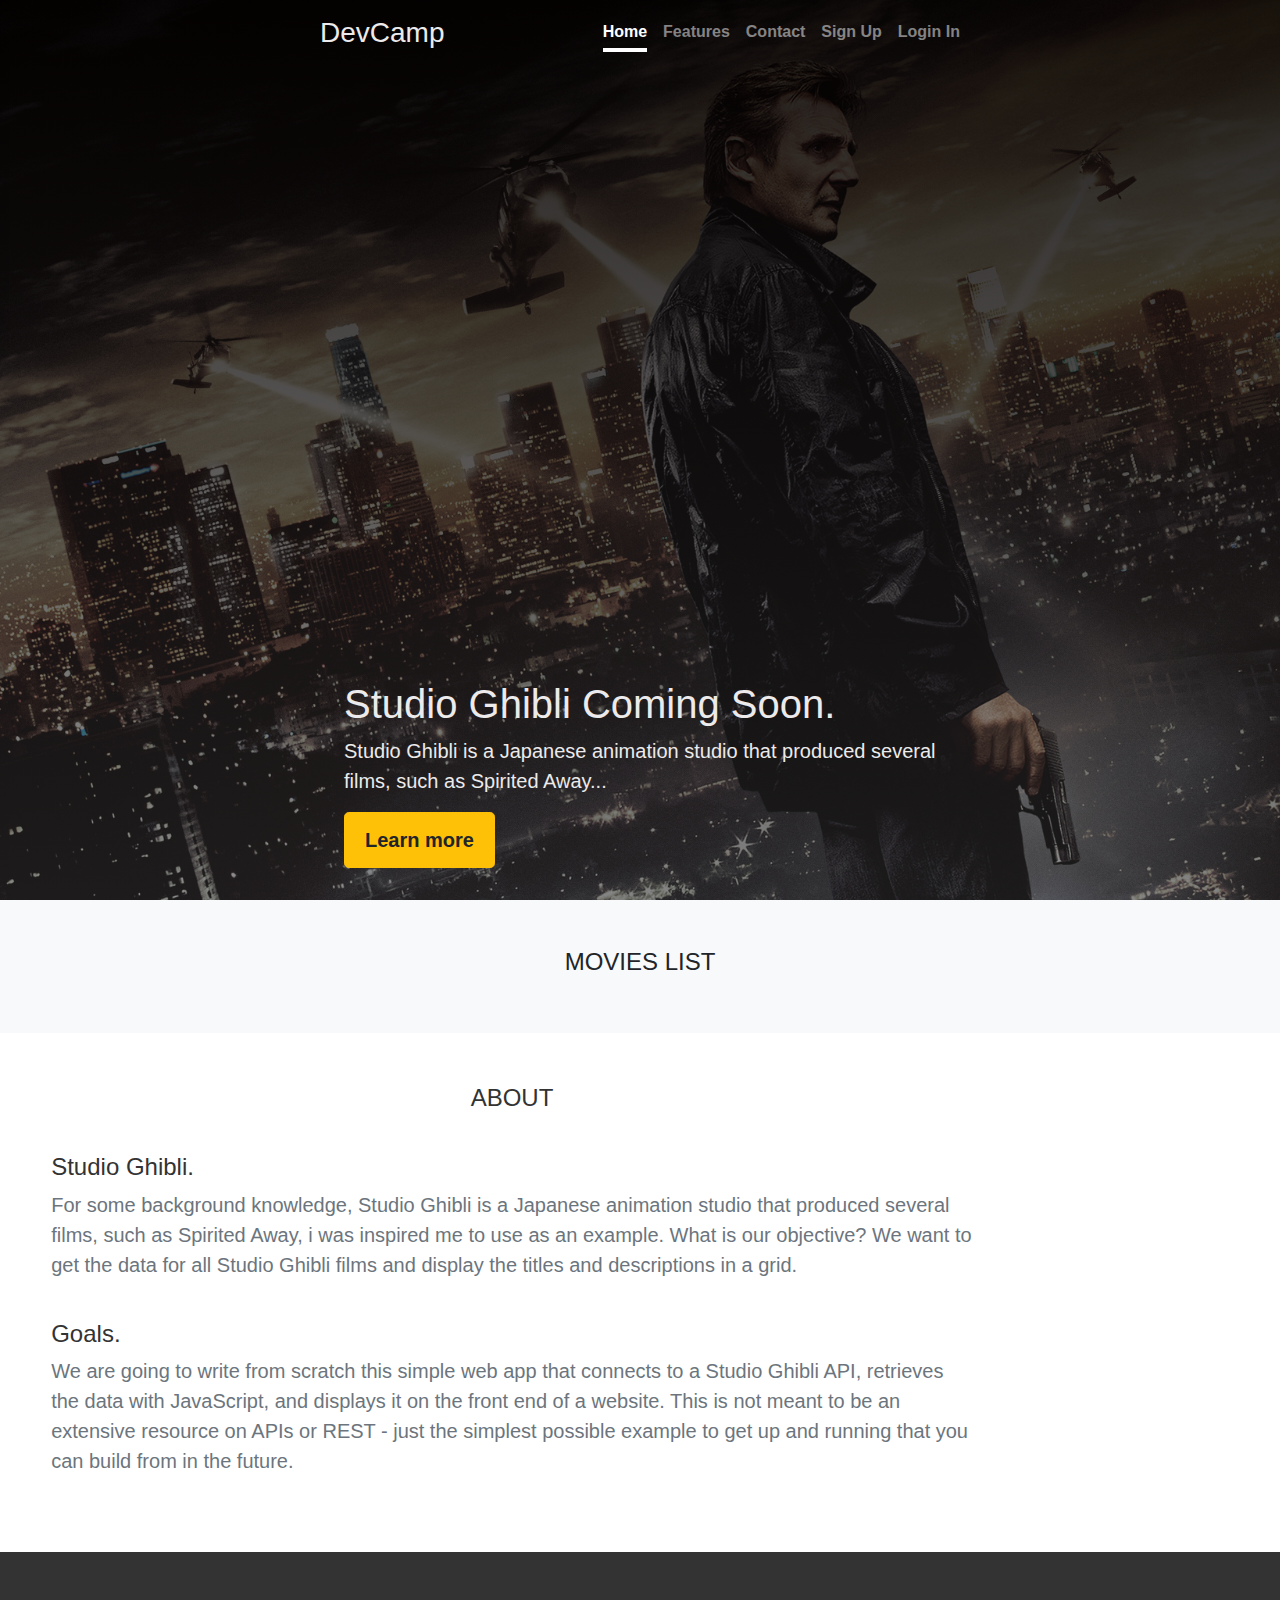
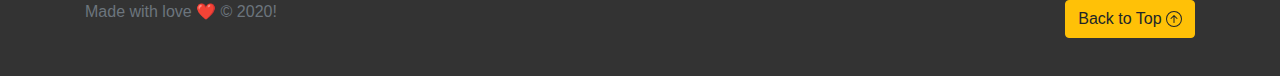
<file: index.html>
<!DOCTYPE html>
<html lang="en">
<head>
    <meta charset="utf-8">
    <meta name="viewport" content="width=device-width, initial-scale=1, shrink-to-fit=no">
    <meta name="description" content="">
    <meta name="author" content="">
    <link rel="icon" href="/docs/4.0/assets/img/favicons/favicon.ico">

    <title>Movie API App</title>
    <link rel="canonical" href="https://getbootstrap.com/docs/4.0/examples/album/">

    <!-- Bootstrap core CSS -->
    <link rel="stylesheet" href="https://stackpath.bootstrapcdn.com/bootstrap/4.5.2/css/bootstrap.min.css">

    <!-- Custom styles for this template -->
    <link rel="stylesheet" href="/css/style.css">
</head>
<body >
    <div class="parentDiv">
        <div class="cover-container d-flex h-100 p-3 mx-auto flex-column">
            <header class="masthead mb-auto">
              <div class="inner">
                <h3 class="masthead-brand text-right">DevCamp</h3>
                <nav class="nav nav-masthead text-left justify-content-center">
                  <a class="nav-link active" href="#">Home</a>
                  <a class="nav-link" href="#">Features</a>
                  <a class="nav-link" href="#">Contact</a>
                  <a class="nav-link" href="#">Sign Up</a>
                  <a class="nav-link" href="#">Login In</a>
                </nav>
              </div>
            </header>
      

            <main role="main" class="inner cover">
              <h1 class="cover-heading"  contenteditable="true">Studio Ghibli Coming Soon.</h1>
              <p class="lead">Studio Ghibli is a Japanese animation studio that produced several films, such as Spirited Away...</p>
              <p class="lead">
                <a href="#learnMore" class="btn btn-lg btn-warning">Learn more</a>
              </p>
            </main>
      
      </div>
    </div>
    
      <div class="album py-5 bg-light" id="display">
        <!-- <div class="container">
          <div class="row">
            <div class="col-md-4 columnHolder">
                <div class="card mb-4 box-shadow">            
                  <div class="card-body cardBody ">
                    <h5 class="card-title title">Movie Title</h5>
                    <p class="card-text description">Movie's Description text</p>
                    <div class="d-flex justify-content-between align-items-center movieOfficial">
                      <small class="text-muted text-right producer">Producer's name</small>
                      <small class="text-muted text-left director"> Director's Name</small>
                    </div>
                  </div>
                </div>
              </div>
          </div>
        </div> -->
        <h4 class="text-center">MOVIES LIST</h4>
      </div>

    </main>

    <div id="root"></div>

    <dl role="main" class="inner cover" id="learnMore">
      <h4 class="text-center">ABOUT</h4>
        <dt class="cover-heading" id="learngoal"><h4>Studio Ghibli.</h4></dt>
        <dd class="lead text-muted">For some background knowledge, Studio Ghibli 
            is a Japanese animation studio that produced several films, such as Spirited Away, 
            i was inspired me to use as an example. 
            What is our objective? We want to get the data for all Studio Ghibli films 
            and display the titles and descriptions in a grid.
        </dd>
        <dt class="cover-heading" id="learngoal"><h4>Goals.</h4></dt>
        <dd class="lead text-muted">We are going to write from scratch this simple web app that connects 
          to a Studio Ghibli API, retrieves the data with JavaScript, and displays it on the front end 
          of a website. This is not meant to be an extensive resource on APIs or REST - 
          just the simplest possible example to get up and running that you can build from in the future.
        </dd>
      </dl>


    <footer class="text-muted">
      <div class="container">
        <p class="float-right">
        
          <a href="#" class="btn btn-warning"> Back to Top
            <svg width="1em" height="1em" viewBox="0 0 16 16" class="bi light bi-arrow-up-circle" fill="currentColor" xmlns="http://www.w3.org/2000/svg">
              <path fill-rule="evenodd" d="M8 15A7 7 0 1 0 8 1a7 7 0 0 0 0 14zm0 1A8 8 0 1 0 8 0a8 8 0 0 0 0 16z"/>
              <path fill-rule="evenodd" d="M8 12a.5.5 0 0 0 .5-.5V5.707l2.146 2.147a.5.5 0 0 0 .708-.708l-3-3a.5.5 0 0 0-.708 0l-3 3a.5.5 0 1 0 .708.708L7.5 5.707V11.5a.5.5 0 0 0 .5.5z"/>
            </svg>
          </a>
        </p>
        <p>Made with love ❤ &copy; 2020!</p>
      </div>
    </footer>
    <script src="/js/app.js"></script>
    <!--Author :- My Name is Dimgba Micheal  dimgbamicheal57@gmail.com-->
</body>
</html>
</file>
<file: css/style.css>
html,
body {
  height: 100%;
  display: -ms-flexbox;
  -ms-flex-pack: center;
  -webkit-box-pack: center;
  justify-content: center;
  width: 100%;
}

html .parentDiv,
body .parentDiv {
  height: 100%;
  background: -webkit-gradient(linear, left top, left bottom, from(rgba(3, 0, 0, 0.9)), to(rgba(53, 52, 52, 0.5))), url(../img/taken-3-movie-banner-8k-ob-2048x1152.jpg);
  background: linear-gradient(rgba(3, 0, 0, 0.9), rgba(53, 52, 52, 0.5)), url(../img/taken-3-movie-banner-8k-ob-2048x1152.jpg);
  background-repeat: no-repeat;
  background-size: cover;
  width: 100%;
  background-attachment: fixed;
  color: #eceaea;
}

html .parentDiv .cover-container,
body .parentDiv .cover-container {
  max-width: 42em;
}

html .parentDiv header,
body .parentDiv header {
  position: relative;
}

html .parentDiv header .inner,
body .parentDiv header .inner {
  position: -webkit-sticky;
  position: sticky;
  top: 100;
  bottom: 100;
}

.cardBody {
  height: 320px;
}

.card:nth-child(1n) {
  background: rgba(243, 8, 8, 0.05);
}

#learnMore {
  width: 50rem;
  background-color: #fff;
  color: #333;
}

#learnMore #learngoal {
  margin-top: 40px;
}

/*
   * Header
   */
.masthead {
  margin-bottom: 2rem;
}

.masthead-brand {
  margin-bottom: 0;
}

.nav-masthead .nav-link {
  padding: .25rem 0;
  font-weight: 700;
  color: rgba(255, 255, 255, 0.5);
  background-color: transparent;
  border-bottom: .25rem solid transparent;
}

.nav-masthead .nav-link:hover,
.nav-masthead .nav-link:focus {
  border-bottom-color: rgba(255, 255, 255, 0.25);
}

.nav-masthead .nav-link + .nav-link {
  margin-left: 1rem;
}

.nav-masthead .active {
  color: #fff;
  border-bottom-color: #fff;
}

:root {
  --jumbotron-padding-y: 3rem;
}

.jumbotron {
  padding-top: var(--jumbotron-padding-y);
  padding-bottom: var(--jumbotron-padding-y);
  margin-bottom: 0;
  background-color: #fff;
}

@media (min-width: 768px) {
  .jumbotron {
    padding-top: calc(var(--jumbotron-padding-y) * 2);
    padding-bottom: calc(var(--jumbotron-padding-y) * 2);
  }
  #learnMore {
    padding: 4% 0;
    width: 40em;
    background-color: #fff;
    color: #333;
  }
}

.jumbotron p:last-child {
  margin-bottom: 0;
}

.jumbotron-heading {
  font-weight: 300;
}

.jumbotron .container {
  max-width: 40rem;
}

.masthead-brand {
  float: left;
}

.nav-masthead {
  float: right;
}

/*
 * Cover
 */
.cover {
  padding: 0 1.5rem;
}

.cover .btn-lg {
  padding: .75rem 1.25rem;
  font-weight: 700;
}

footer {
  padding-top: 3rem;
  padding-bottom: 3rem;
  background-color: #333;
}

footer p {
  margin-bottom: .25rem;
}

.box-shadow {
  -webkit-box-shadow: 0 0.25rem 0.75rem rgba(0, 0, 0, 0.05);
          box-shadow: 0 0.25rem 0.75rem rgba(0, 0, 0, 0.05);
}

@media (min-width: 320px) {
  .jumbotron {
    padding-top: calc(var(--jumbotron-padding-y) * 2);
    padding-bottom: calc(var(--jumbotron-padding-y) * 2);
  }
  #learnMore {
    padding: 4%;
    width: 80%;
    background-color: #fff;
    color: #333;
  }
  #learnMore #learngoal {
    margin-top: 40px;
  }
  .parentDiv {
    height: 100%;
    background: -webkit-gradient(linear, left top, left bottom, from(rgba(3, 0, 0, 0.9)), to(rgba(53, 52, 52, 0.5))), url(../img/taken-3-movie-banner-8k-ob-2048x1152.jpg);
    background: linear-gradient(rgba(3, 0, 0, 0.9), rgba(53, 52, 52, 0.5)), url(../img/taken-3-movie-banner-8k-ob-2048x1152.jpg);
    background-repeat: no-repeat;
    background-size: cover;
    width: 100%;
    background-attachment: fixed;
    color: #ccc;
  }
}
/*# sourceMappingURL=style.css.map */
</file>
